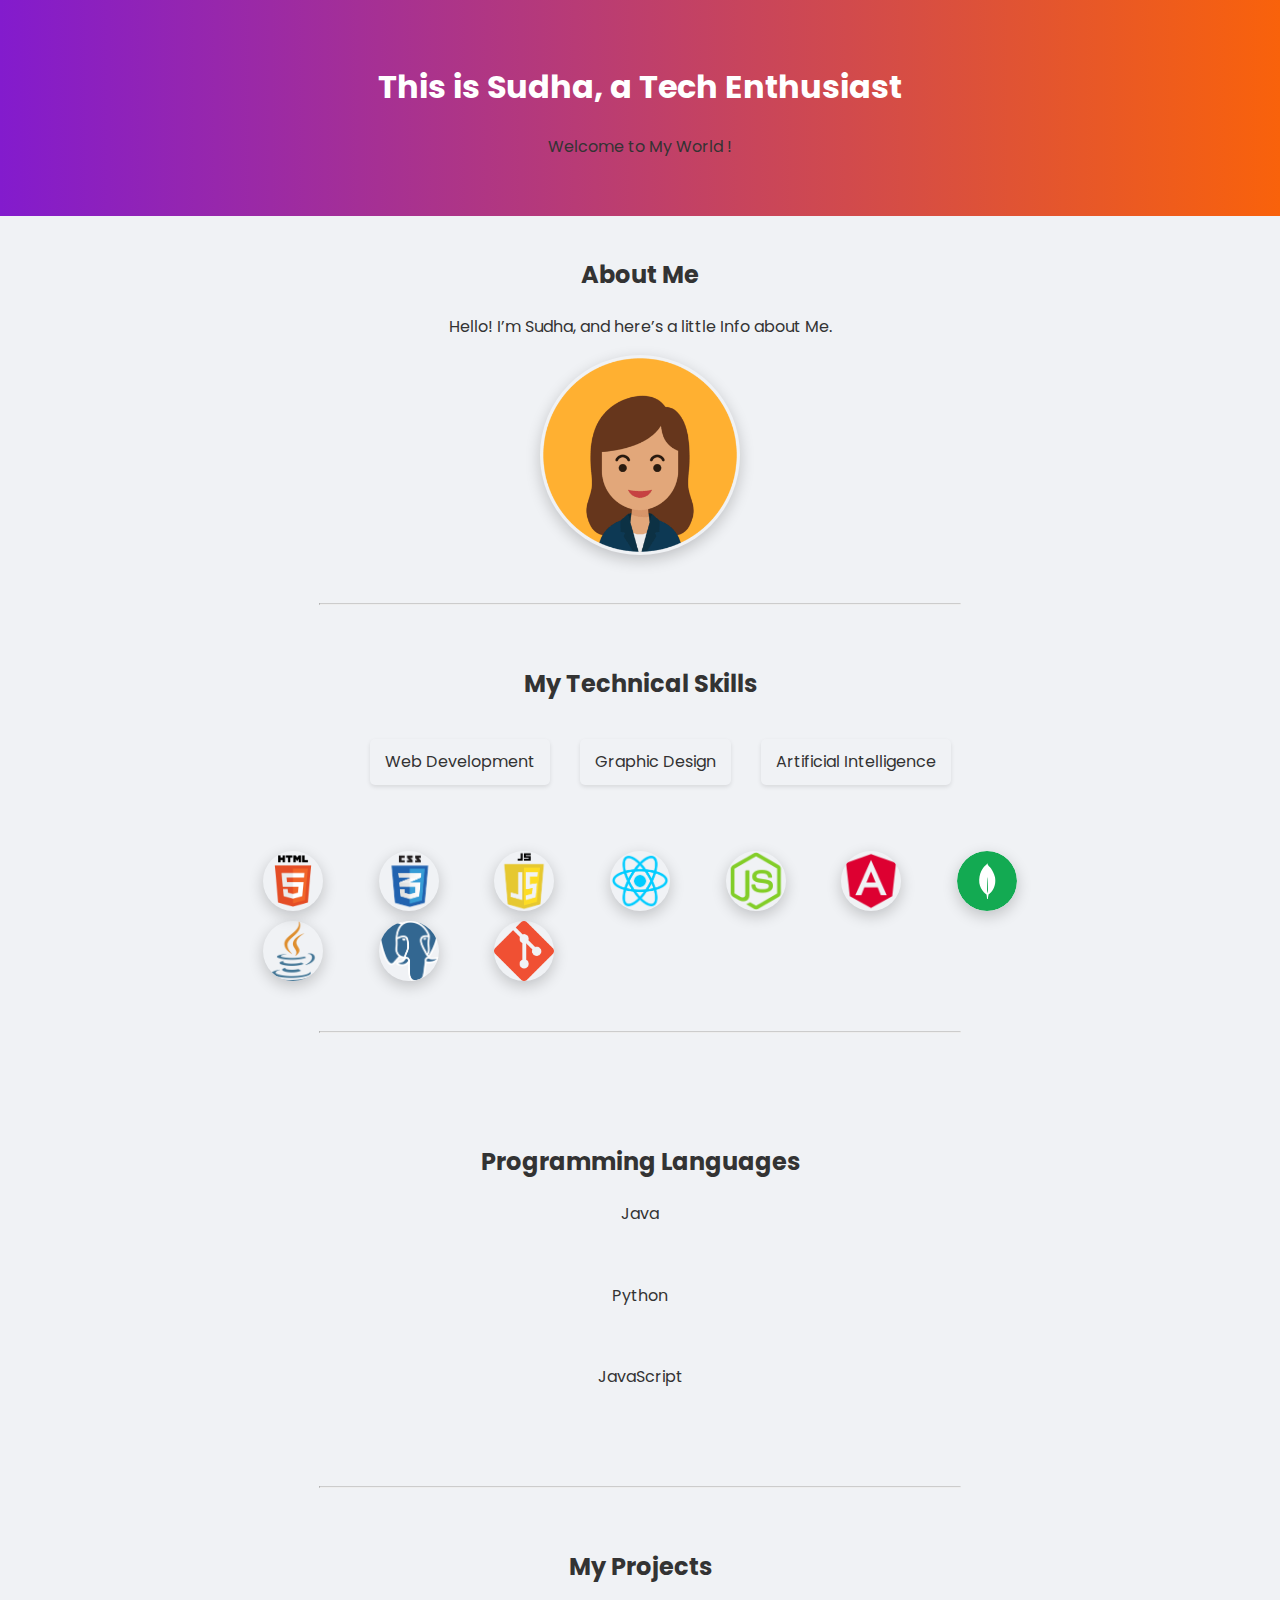
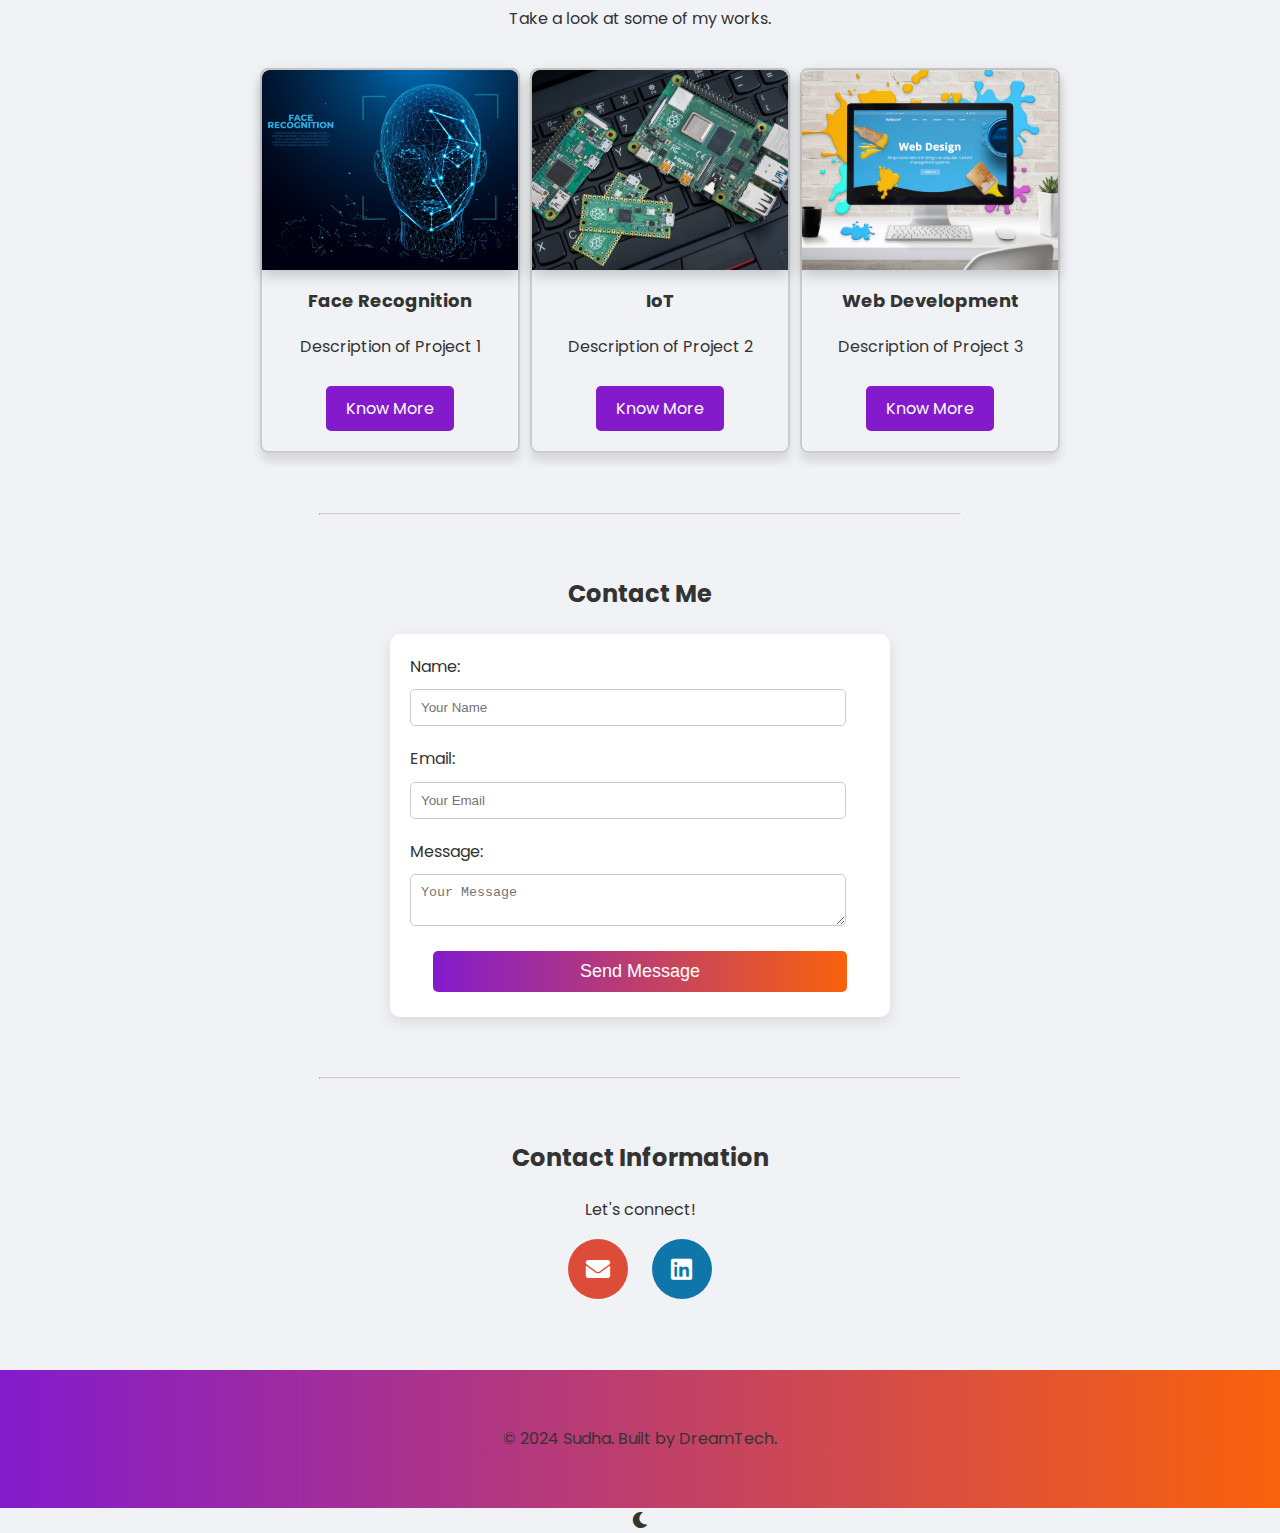
<file: index.html>
<!DOCTYPE html>
<html lang="en">
<head>
    <meta charset="UTF-8">
    <meta name="viewport" content="width=device-width, initial-scale=1.0">
    <meta name="description" content="Personal Profile Page of Sudha">
    <title>Sudha's Profile</title>
    <link rel="icon" href="icon.ico" type="image/x-icon">
    <link rel="stylesheet" href="Assets/style.css">
    <link href="https://fonts.googleapis.com/css2?family=Poppins:wght@400;600;700&display=swap" rel="stylesheet">
    <link rel="stylesheet" href="https://cdnjs.cloudflare.com/ajax/libs/font-awesome/5.15.1/css/all.min.css">
    <script src="Assets/script.js" defer></script>
</head>
<body>
    <header>
        <h1>This is Sudha, a <span class="about-me"></span></h1>
        <p>Welcome to My World !</p>
    </header>

    <section>
        <h2>About Me</h2>
        <p>Hello! I’m Sudha, and here’s a little Info about Me.</p>
        <img src="/img/img1.png" alt="Sudha pic">
    </section>
    <hr>

    <section>
        <h2>My Technical Skills</h2>
        <div class="skills-list">
            <ul class="skills-list">
                <li>Web Development</li>
                <li>Graphic Design</li>
                <li>Artificial Intelligence</li>
            </ul>
        </div>
    </section>

    <section class="horizontal-scroll">
        <div class="icon-container">
            <img src="icon/1.png" alt="Icon 1">
            <img src="icon/2.png" alt="Icon 2">
            <img src="icon/3.png" alt="Icon 3">
            <img src="icon/4.png" alt="Icon 4">
            <img src="icon/5.webp" alt="Icon 5">
            <img src="icon/6.webp" alt="Icon 6">
            <img src="icon/7.svg" alt="Icon 7">
            <img src="icon/8.png" alt="Icon 8">
            <img src="icon/9.webp" alt="Icon 9">
            <img src="icon/10.png" alt="Icon 10">
        </div>
    </section>
    <hr>

    <section id="programming-languages">
        <h2>Programming Languages</h2>
        <div class="skill">
            <p>Java</p>
            <div class="progress-bar" data-progress="80"></div>
        </div>
        <div class="skill">
            <p>Python</p>
            <div class="progress-bar" data-progress="90"></div>
        </div>
        <div class="skill">
            <p>JavaScript</p>
            <div class="progress-bar" data-progress="60"></div>
        </div>
    </section>
    <hr>    

    <section>
        <h2>My Projects</h2>
        <p>Take a look at some of my works.</p>
        <section id="projects">
            <div class="project-thumbnail">
                <div class="thumbnail-content">
                    <img src="img/1.jpg" alt="Project 1">
                    <h3>Face Recognition</h3>
                    <p>Description of Project 1</p>
                    <a href="project.html" class="btn">Know More</a>
                </div>
            </div>
            <div class="project-thumbnail">
                <div class="thumbnail-content">
                    <img src="img/2.png" alt="Project 1">
                    <h3>IoT</h3>
                    <p>Description of Project 2</p>
                    <a href="project.html" class="btn">Know More</a>
                </div>
            </div>
            <div class="project-thumbnail">
                <div class="thumbnail-content">
                    <img src="img/3.png" alt="Project 1">
                    <h3>Web Development</h3>
                    <p>Description of Project 3</p>
                    <a href="project.html" class="btn">Know More</a>
                </div>
            </div>                        
    
          
        </section>
        <!--<p><a href="6_project.html">Project 1</a> | <a href="https://www.pantechsolutions.net/deep-learning-based-food-calorie-estimation-method-in-dietary-assessment">Project 2</a></p>-->
    </section>
    <hr>
    
    <section>
        <h2>Contact Me</h2>
        <form>
            <div class="form-group">
                <label for="name">Name:</label>
                <input type="text" id="name" name="name" placeholder="Your Name">
            </div>
            
            <div class="form-group">
                <label for="email">Email:</label>
                <input type="email" id="email" name="email" placeholder="Your Email">
            </div>
    
            <div class="form-group">
                <label for="message">Message:</label>
                <textarea id="message" name="message" placeholder="Your Message"></textarea>
            </div>
    
            <button type="submit">Send Message</button>                
        </form>
    </section>
    <hr>

    <section>
        <h2>Contact Information</h2>
        <p>Let's connect!</p>
        <a href="mailto:sudharajan.btech@gmail.com" class="icon-link email-icon"><i class="fas fa-envelope"></i></a>
        <a href="https://www.linkedin.com/in/sudharajan-ap/" class="icon-link linkedin-icon"><i class="fab fa-linkedin"></i></a><br><br><br>   
    </section>
    
    <footer>
        <p>&copy; 2024 Sudha. Built by DreamTech.</p>
    </footer>

    <div id="dark-mode-toggle" class="dark-mode-toggle">
        <i class="fas fa-moon"></i>
    </div>

</body>
</html>
</file>
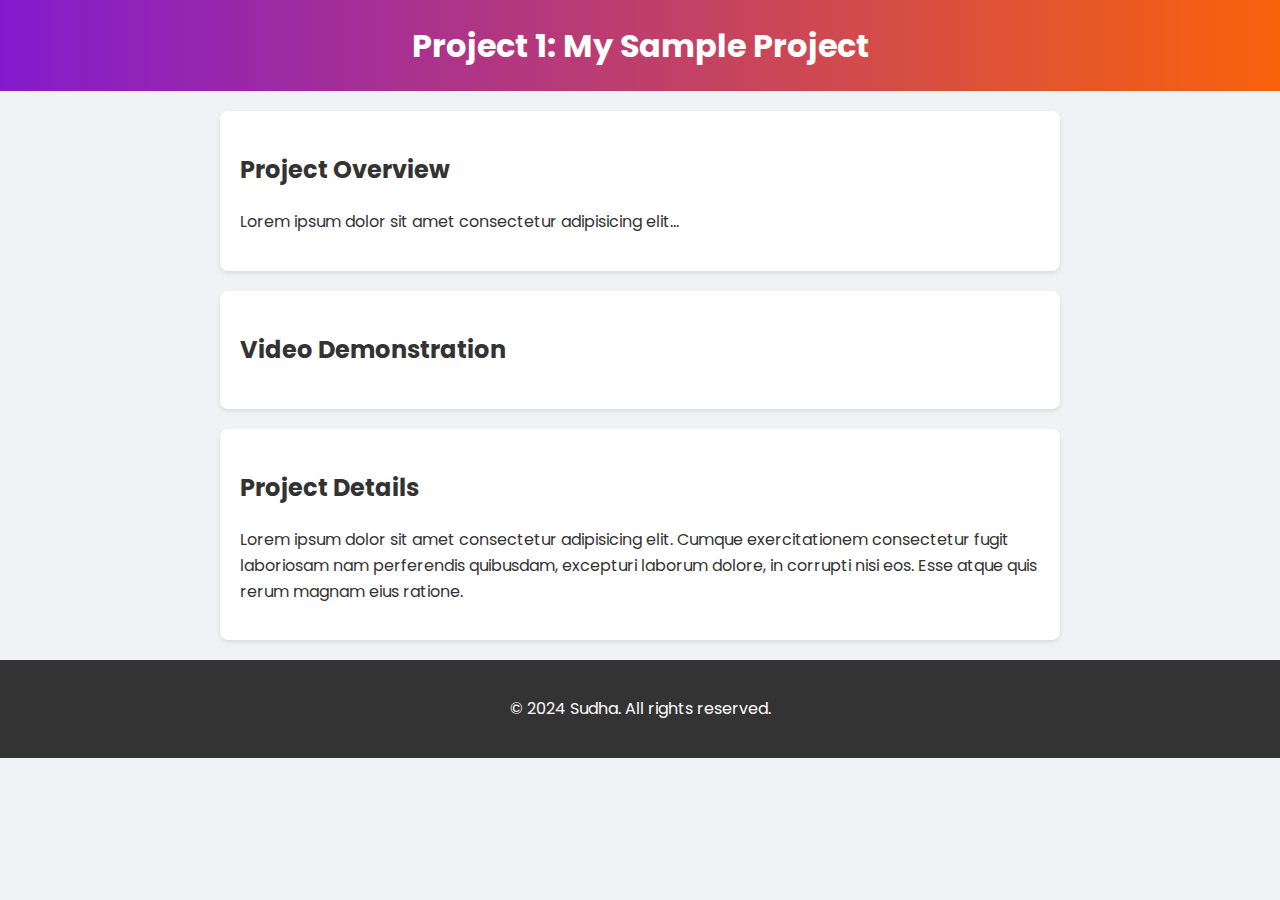
<file: project.html>
<!DOCTYPE html>
<html lang="en">
<head>
    <meta charset="UTF-8">
    <meta name="viewport" content="width=device-width, initial-scale=1.0">
    <title>Project 1 - Sample Project</title>
    <link href="https://fonts.googleapis.com/css2?family=Poppins:wght@400;600;700&display=swap" rel="stylesheet">
    <style>
        body {
            font-family: 'Poppins', sans-serif;
            background-color: #f0f2f5;
            color: #333;
            line-height: 1.6;
            margin: 0;
            padding: 0;
        }

        header {
            background: linear-gradient(to right, #831bcd, #f9620b);
            color: #ffffff;
            padding: 20px 0;
            text-align: center;
        }

        header h1 {
            margin: 0;
        }

        section {
            margin: 20px auto;
            padding: 20px;
            background-color: #ffffff;
            box-shadow: 0 2px 4px rgba(0,0,0,0.1);
            border-radius: 8px;
            max-width: 90%; /* Adjusted for responsiveness */
        }

        footer {
            background-color: #333;
            color: #ffffff;
            text-align: center;
            padding: 20px 0;
        }

        /* Responsive Styles */
        @media screen and (min-width: 768px) {
            section {
                max-width: 800px;
            }
        }

        /* Adjustments for smaller screens */
        @media screen and (max-width: 480px) {
            section {
                padding: 10px;
            }
        }
    </style>
</head>
<body>
    <header>
        <h1>Project 1: My Sample Project</h1>
    </header>
    
    <section>
        <h2>Project Overview</h2>
        <p>Lorem ipsum dolor sit amet consectetur adipisicing elit...</p>
    </section>

    <section>
        <h2>Video Demonstration</h2>
        <div style="overflow:hidden;max-width:100%;margin:0 auto;">
            
        </div>
    </section>

    <section>
        <h2>Project Details</h2>
        <p>Lorem ipsum dolor sit amet consectetur adipisicing elit. Cumque exercitationem consectetur fugit laboriosam nam perferendis quibusdam, excepturi laborum dolore, in corrupti nisi eos. Esse atque quis rerum magnam eius ratione.</p>
    </section>

    <footer>
        <p>&copy; 2024 Sudha. All rights reserved.</p>
    </footer>
</body>
</html>
</file>
<file: Assets/style.css>
body {
    font-family: 'Poppins', sans-serif;
    background-color: #f0f2f5;
    color: #333;
    line-height: 1.6;
    margin: 0;
    padding: 0;
    box-sizing:border-box;
    display: flex;
    flex-direction: column;
    align-items: center;    
}

hr {
    width: 50%;
    margin: 20px auto;
    border-top: 1px solid #ccc;
}

h1, h2 {
    font-weight: 700;
}

p {
    font-weight: 400;
    color: #333;
    text-decoration: none;
}

a {
    font-weight: 400;
    color: #007bff;
    text-decoration: none;
}

a:hover {
    color: #0056b3;
}

.fas, .fab {
    margin-right: 1px;
    color: inherit;
}

.icon-link {
    display: inline-flex;
    align-items: center;
    justify-content: center;
    width: 60px;
    height: 60px;
    border-radius: 50%;
    margin: 0 10px;
    color: #fff;
    font-size: 24px;
    transition: transform 0.3s ease;
}

.email-icon {
    background-color: #dd4b39;
}

.linkedin-icon {
    background-color: #0e76a8;
}

.icon-link:hover {
    transform: scale(1.1);
    color: #fff;
}

header, footer {
    background: linear-gradient(to right, #831bcd, #f9620b);
    color: #fff;
    padding: 40px 0;
    text-align: center;
    width: 100%;
}

section {
    padding: 20px;
    text-align: center;
    width: 80%;
    max-width: 800px;
}

img {
    width: 200px;
    height: 200px;
    border-radius: 50%;
    box-shadow: 0 5px 15px rgba(0,0,0,0.2);
    object-fit: cover;
}

.skills-list {
    display: flex;
    flex-direction: row;
    justify-content: center;
    gap: 30px;
}

.skills-list li {
    list-style-type: none;
    background: #f0f2f5;
    color: #333; /* Changed text color */
    padding: 10px 15px;
    border-radius: 5px;
    box-shadow: 0 2px 4px rgba(0,0,0,0.1);
    /*animation: bounce 1s infinite alternate; /* Apply bounce animation */
}

form {
    margin: 20px auto;
    padding: 20px;
    width: 100%;
    max-width: 500px;
    box-shadow: 0 5px 15px rgba(0,0,0,0.1);
    background: #fff;
    box-sizing: border-box;
    border-radius: 10px;
}

.form-group {
    display: flex;
    flex-direction: column;
    align-items: flex-start;
    margin-bottom: 15px;
}

.form-group label {
    margin-bottom: 5px;
    color: #333; /* Changed label color */
}

form input[type="text"], form input[type="email"], form textarea, form button {
    width: 90%;
    padding: 10px;
    border: 1px solid #ccc;
    border-radius: 5px;
    margin: 5px 0; /* Ensures vertical spacing */
}

form button {
    background-image: linear-gradient(to right, #831bcd, #f9620b);
    color: #fff;
    border: none;
    border-radius: 5px;
    cursor: pointer;
    font-size: 18px;
}

form button:hover {
    background-image: linear-gradient(to right, #f9620b, #831bcd);
}

@media only screen and (max-width: 768px) {
    .skills-list {
        flex-direction: column; /* Stacks skills vertically on smaller screens */
    }
}
/*Responsive Code*/

@media only screen and (max-width: 480px) {
    header, footer {
        padding: 15px; /* Adjusts padding for smaller screens */
    }

    section, form {
        width: calc(100% - 20px); /* Adjusts width to ensure spacing on very small screens */
        margin: 10px auto;
    }

    .icon-link {
        width: 40px;
        height: 40px;
        margin: 0 5px; /* Adjusts icon size and spacing for smaller screens */
    }

    h1, h2 {
        font-size: 16px; /* Adjusts heading sizes for better readability on small devices */
    }
}


/*@keyframes bounce {
    from {
        transform: translateY(0);
    }
    to {
        transform: translateY(-10px);
    }
}*/


.horizontal-scroll {
    overflow-x: hidden; /* Hide any overflowing content */
    width: 100%; /* Occupy full width of the screen */
}

/*Changed to Grid*/
.icon-container {
    display: grid; 
    grid-template-columns: repeat(auto-fit, minmax(100px, 1fr)); 
    gap: 10px; 
    width: 100%;
    justify-items: center; 
    align-items: center; 
    padding: 10px; 
}

.icon-container img {
    width: 60px; /* Adjust the width of icons as needed */
    height: 60px; /* Adjust the height of icons as needed */
    margin-right: 20px; /* Adjust margin between icons as needed */
}

/* CSS for Dark Mode */
.dark-mode {
    background-color: #333;
    color: #fff;
}

.dark-mode button {
    background-color: #555;
    color: #fff;
}

.dark-mode p {
    color: #fff;
}

/* --------------------------- Programming skill section --------------------------- */
#programming-languages {
    margin-top: 50px; /* Adjust spacing as needed */
}

#programming-languages .skill {
    margin-bottom: 20px;
}

#programming-languages .progress-bar {
    width: 0;
    height: 20px;
    background: linear-gradient(to right, #831bcd, #f9620b);
    border-radius: 10px;
}

#programming-languages .progress {
    height: 100%;
    border-radius: 10px;
    background-color: transparent;
}

#programming-languages .progress-bar.animated {
    animation: animateProgress 1s ease forwards;
}

@keyframes animateProgress {
    to {
        width: var(--progress); /* Animate to the specified progress */
    }
}

/* Style for Thumbnails Section */
#projects {
    display: grid;
    width: 100%; /* Set the width to 100% */
    max-width: 1200px; /* Adjust the max-width property as needed */
    margin: 0 auto; /* Center the projects section horizontally */
    grid-template-columns: repeat(3, 1fr); /* Three columns layout */
    gap: 10px; /* Spacing between thumbnails */
}

.project-thumbnail {
    border: 2px solid #ccc; /* Border around each thumbnail */
    border-radius: 8px;
    box-shadow: 0 9px 9px rgba(0, 0, 0, 0.1); /* Add shadow */
}

.thumbnail-content {
    padding: 0px 0px 20px 0px; /* Padding inside the thumbnail frame */
}

.thumbnail-content img {
    width: 100%; /* Make image responsive */
    border-radius: 8px 8px 0px 0px; 
}

.thumbnail-content h3 {
    margin-top: 10px;
    font-size: 18px; /* Adjust title font size */
}

.thumbnail-content p {
    margin-top: 10px;
}

.thumbnail-content .btn {
    display: inline-block;
    margin-top: 10px;
    padding: 10px 20px;
    background-color: #831bcd;
    color: #fff;
    text-decoration: none;
    border-radius: 5px;
}

.thumbnail-content .btn:hover {
    background-color: #f9620b;
}
</file>
